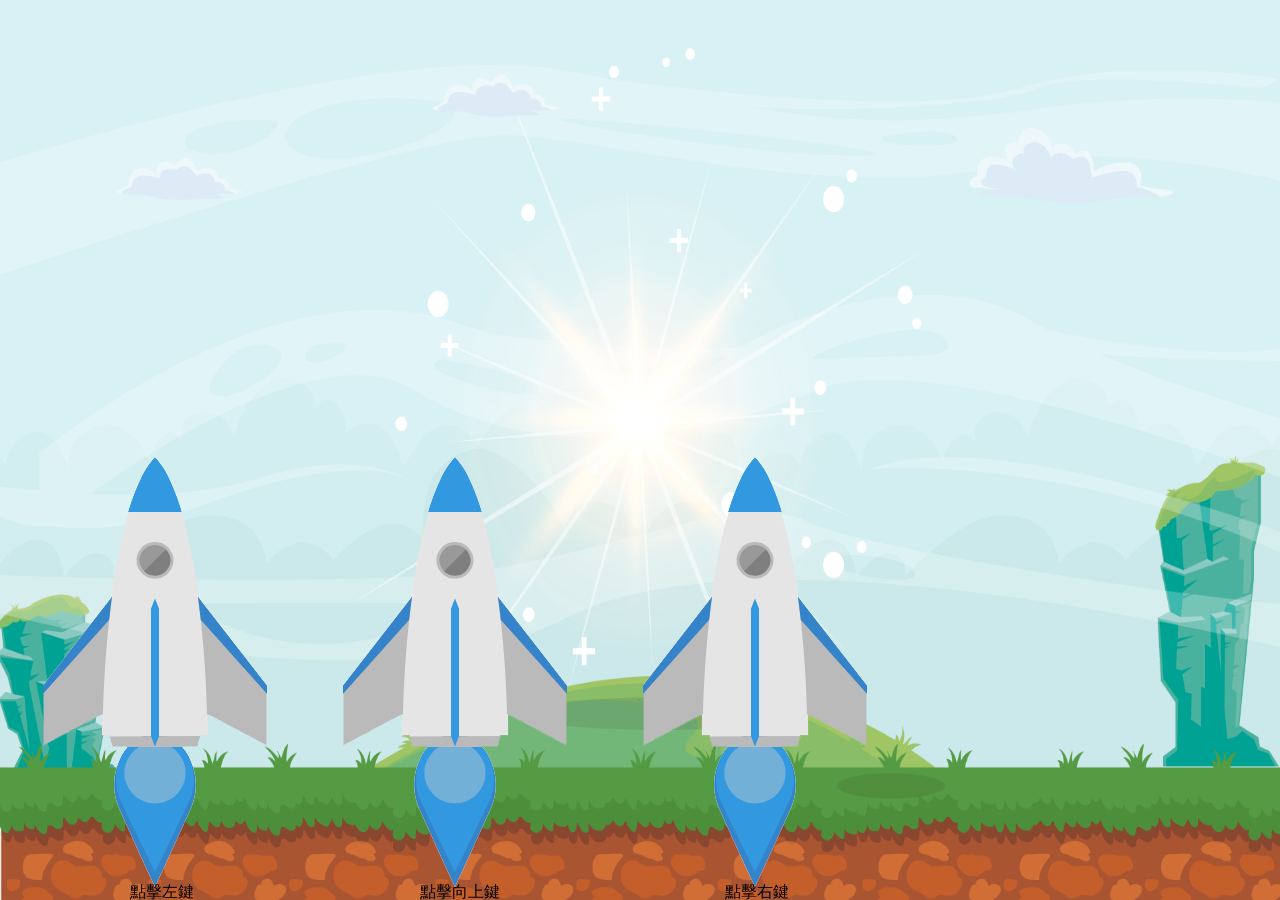
<file: event.html>
<!DOCTYPE html>
<html lang="en">
<head>
    <meta charset="UTF-8">
    <meta name="viewport" content="width=device-width, initial-scale=1.0">
    <meta http-equiv="X-UA-Compatible" content="ie=edge">
    <link rel="stylesheet" href="event.css">
    <title>rocket launching</title>
</head>
<body>
    <img class="rocket rocket-1" src="img/rocket.png" >
    <div class="left annotation">點擊左鍵</div>
    <img class="rocket rocket-2" src="img/rocket.png" >
    <div class="up annotation">點擊向上鍵</div>
    <img class="rocket rocket-3" src="img/rocket.png" >
    <div class="right annotation">點擊右鍵</div>
    <script src="event.js"></script>
</body>
</html>
</file>
<file: event.css>
html, body, div, span, applet, object, iframe,
h1, h2, h3, h4, h5, h6, p, blockquote, pre,
a, abbr, acronym, address, big, cite, code,
del, dfn, em, img, ins, kbd, q, s, samp,
small, strike, strong, sub, sup, tt, var,
b, u, i, center,
dl, dt, dd, ol, ul, li,
fieldset, form, label, legend,
table, caption, tbody, tfoot, thead, tr, th, td,
article, aside, canvas, details, embed, 
figure, figcaption, footer, header, hgroup, 
menu, nav, output, ruby, section, summary,
time, mark, audio, video {
	margin: 0;
	padding: 0;
	border: 0;
	font-size: 100%;
	font: inherit;
	vertical-align: baseline;
}
/* HTML5 display-role reset for older browsers */
article, aside, details, figcaption, figure, 
footer, header, hgroup, menu, nav, section {
	display: block;
}
body {
	line-height: 1;
}
ol, ul {
	list-style: none;
}
blockquote, q {
	quotes: none;
}
blockquote:before, blockquote:after,
q:before, q:after {
	content: '';
	content: none;
}
table {
	border-collapse: collapse;
	border-spacing: 0;
}

html{
    height: 100%;
    
}
body{
    background-image: url('img/map.png');
    background-repeat: no-repeat;
    background-size: 100% 100%;
    background-position: bottom ;
}
.rocket{
    position: absolute;
    bottom: 0;
    transition: all 1s cubic-bezier(1, 0.08, 0, 1.19);
    /*ease、linear、ease-in、ease-out、ease-in-out*/
}
.rocket-1{
    left: 30px;
}
.rocket-2{
    left: 330px;
}
.rocket-3{
    left: 630px;
}
.annotation{
    position: absolute;
    bottom: 0;
}
.left{
    left: 130px;
}
.up{
    left: 420px;
}
.right{
    left: 725px;
}
</file>
